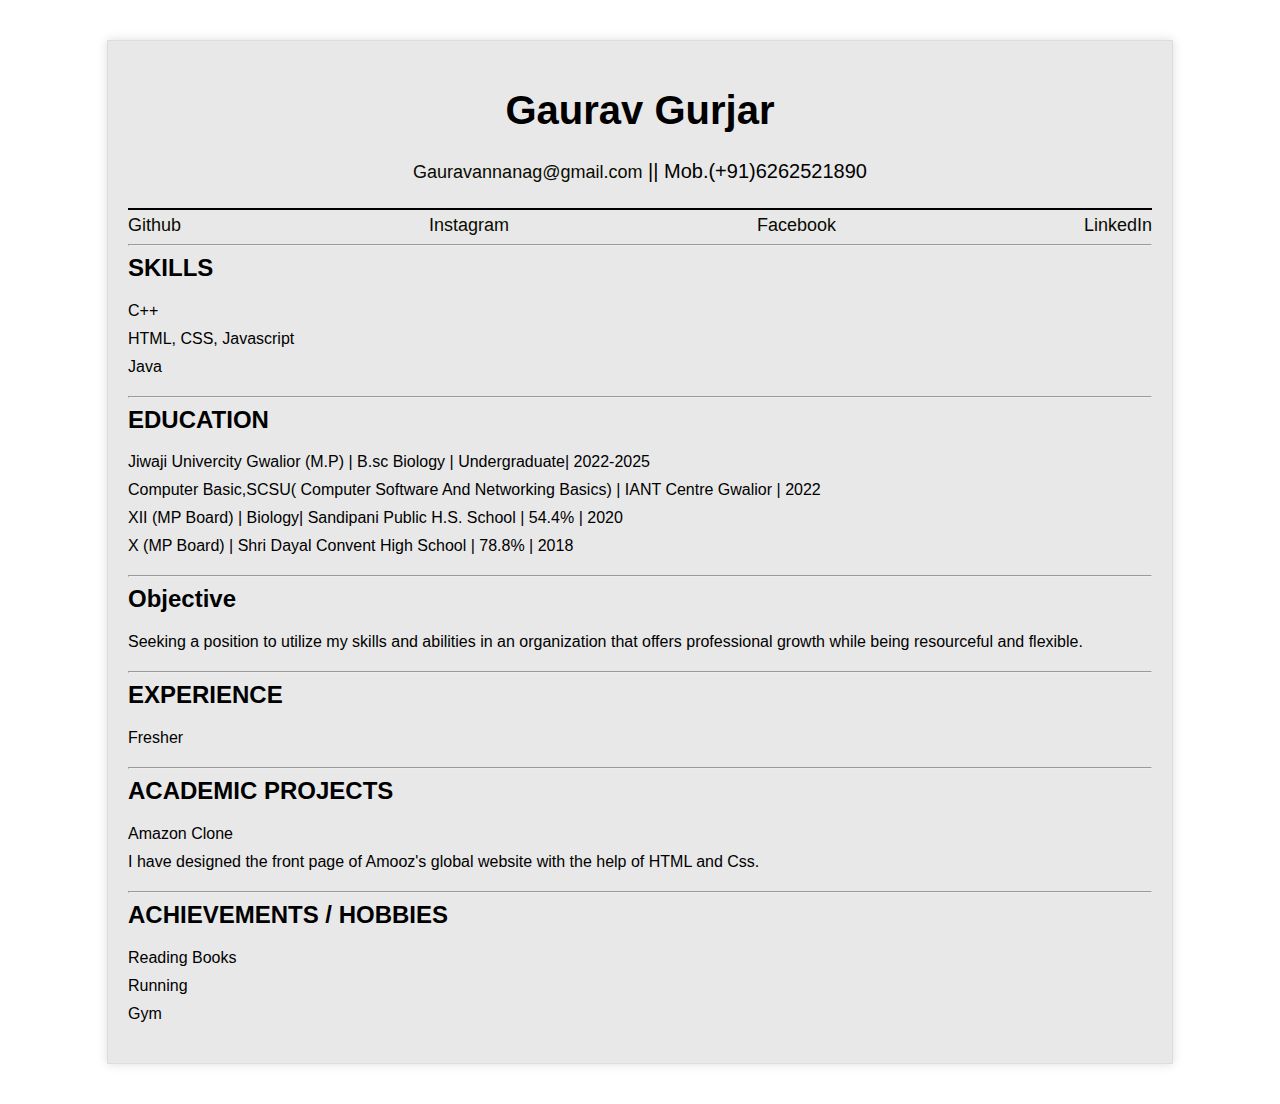
<file: Codestring Task 2/files/Document.html>
<!DOCTYPE html>
<!-- saved from url=(0081)file:///C:/Users/Gaurav/Desktop/Codestring%20Projects/codestring_task1/task1.html -->
<html lang="en"><head><meta http-equiv="Content-Type" content="text/html; charset=UTF-8">
    
    <meta name="viewport" content="width=device-width, initial-scale=1.0">
    <title>Document</title>
    <link rel="stylesheet" href="./Document_files/style.css">
</head>
<body>
  <div class="container">
      <!--introduction section-->
     <section>
      <div class="intro">
        <h1 id="name">Gaurav Gurjar</h1>
        <p><a class="links" href="file:///C:/Users/Gaurav/Desktop/Codestring%20Projects/codestring_task1/gauravannanag@gmail.com">Gauravannanag@gmail.com</a> || Mob.(+91)6262521890</p></div>

        <div class="connection">
          

          <a class="links" href="https://github.com/Gauravgurjar890">Github </a>

            <a class="links" href="https://www.instagram.com/annana_ji/">Instagram</a>
  
          <a class="links" href="https://m.facebook.com/login.php?next=https%3A%2F%2Fm.facebook.com%2Fgaurav.gurjar.123276%2F&amp;refsrc=deprecated&amp;_rdr">Facebook</a>
           
          <a class="links" href="https://www.linkedin.com/in/gaurav-gurjar-738378251"> LinkedIn  </a>
          
          
       </div><hr>
     
      </section>
      <div class="skills">
        <h2>SKILLS</h2>
        <ul>
          <li>C++</li>
          <li>HTML, CSS, Javascript</li>
          <li>Java</li>
        </ul>
      </div><hr>
      <div class="education">
        <h2>EDUCATION</h2>
        <ul>
          <li>Jiwaji Univercity Gwalior (M.P) | B.sc Biology  | Undergraduate| 2022-2025</li>
          <li>Computer Basic,SCSU( Computer Software And Networking Basics) | IANT Centre Gwalior | 2022</li>
          <li>XII (MP Board) | Biology| Sandipani Public H.S. School | 54.4% | 2020</li>
          <li>X (MP Board) | Shri Dayal Convent High School | 78.8% | 2018</li>
        </ul>
      </div><hr>
      <div class="objective">
        <h2>Objective</h2>
        <ul>
          <li>Seeking a position to utilize my skills and abilities in an organization that offers professional growth 
            while being resourceful and flexible.</li>
        </ul>
      </div><hr>
      
      <div class="experience">
        <h2>EXPERIENCE</h2>
        <ul>
          <li>Fresher</li>
          <li></li>
        </ul>
      </div><hr>
      <div class="projects">
        <h2>ACADEMIC PROJECTS</h2>
        <ul>
          <li>Amazon Clone</li>
          <li>I have designed the front page of Amooz's global website with the help of HTML and Css.</li>
        </ul>
      </div><hr>
      <div class="achievements">
        <h2>ACHIEVEMENTS / HOBBIES</h2>
        <ul>
          <li>Reading Books </li>
          <li>Running</li>
          <li>Gym</li>
        </ul>
      </div>
    </div>
   

</body></html>
</file>
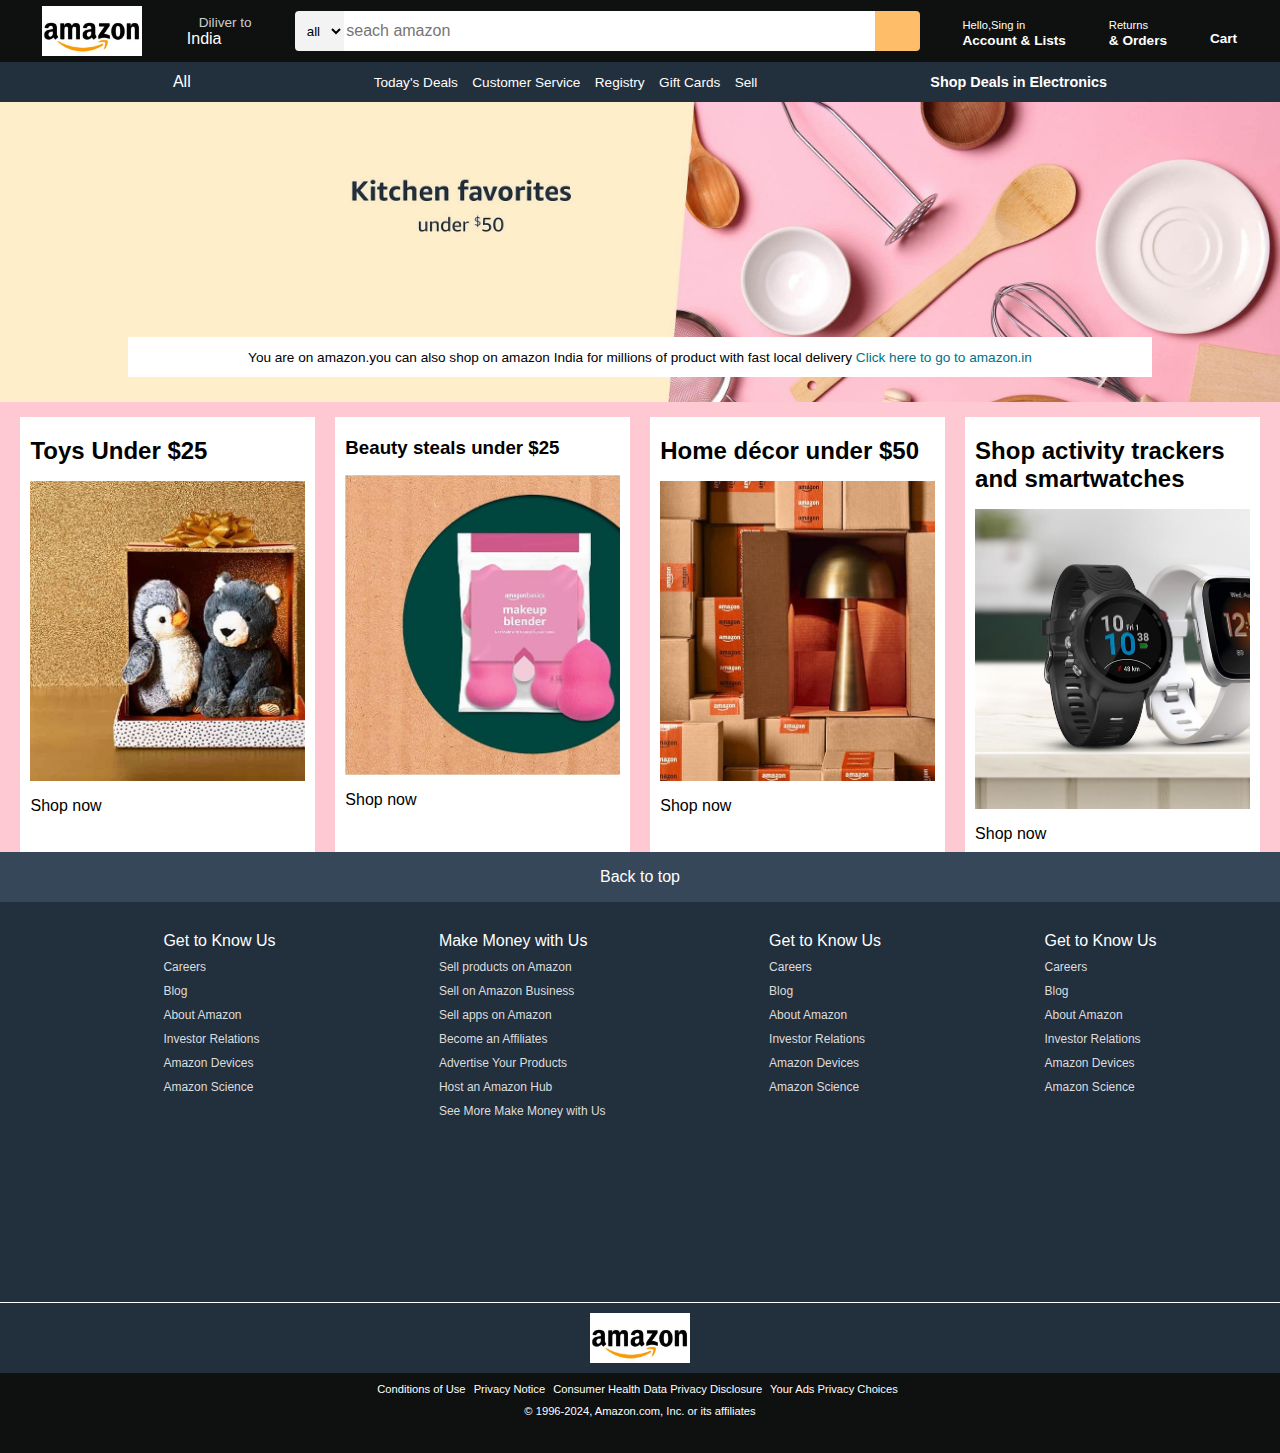
<file: Codestring Task 2/files/Amazon Clone Project/project.html>
<!DOCTYPE html>
<html lang="en">
<head>
    <meta charset="UTF-8">
    <meta name="viewport" content="width=device-width, initial-scale=1.0">
    <title>Amazon</title>
    <link rel="stylesheet" href="style.css">
    <link rel="stylesheet" href="https://cdnjs.cloudflare.com/ajax/libs/font-awesome/6.6.0/css/all.min.css" integrity="sha512-Kc323vGBEqzTmouAECnVceyQqyqdsSiqLQISBL29aUW4U/M7pSPA/gEUZQqv1cwx4OnYxTxve5UMg5GT6L4JJg==" crossorigin="anonymous" referrerpolicy="no-referrer" />
</head>
<body>
    <header>
        <div class="navbar border">
            <div class="nav-logo ">
                <div class="logo">

                </div>
            </div>
            <div class="nav-adress border">
                <p class="add-first">Diliver to</p>
                <div class="add-icon">
                    <i class="fa-solid fa-location-dot"></i>
                    <p class="add-sec">India</p>
                </div>
            </div>
            <div class="nav-search border">
                <select class="search-select">
                    <option>all</option>
                </select>
                <input placeholder="seach amazon" class="search-input">
                <div class="search-icon">
                    <i class="fa-solid fa-magnifying-glass"></i>
                    
                </div>
            </div>
            <div class="nav-signin border">
                <p><span>Hello,Sing in</span></p>
                <p class="nav-sec">Account & Lists</p>
            </div>
            <div class="nav-return border">
                <p><span>Returns</span></p>
                <p class="nav-sec">& Orders</p>
            </div>
            <div class="nav-cart border">
                <i class="fa-solid fa-cart-shopping"></i>
                Cart
            </div>
         </div>

           <div class="panel">
            <div class="all-panel">
                <i class="fa-solid fa-bars"></i>
                All
            </div>
            <div class="panel-ops">
                <p>Today's Deals</p>
                <p>Customer Service</p>
                <p> Registry</p>
                <p>Gift Cards</p>
                <p> Sell</p>
            </div>
            <div class="panel-deals">
                Shop Deals in Electronics
            </div>
           </div>
    </header>
    <div class="hero-section">
        <div class="hero-msg">
            <p>You are on amazon.you can also shop on amazon India for millions of product with fast local delivery  <a> Click here to go to amazon.in</a></p>
        </div>
    </div>
    <div class="shop-sec">
        <div class="box1 box">
            <div class="box-content">
                <h2>Toys Under $25</h2>
            <div class="box1-img" style="background-image: url('box9-image.jpg');"></div>
            <a>Shop now</a>
            </div>
        </div>
        <div class="box2 box">
            <div class="box-content">
                <h3>Beauty steals under $25</h3>
            <div class="box1-img" style="background-image: url('box10-image.jpg');"></div>
            <a>Shop now</a>
            </div>
        </div>
        <div class="box3 box"><div class="box-content">
            <h2>Home décor under $50</h2>
        <div class="box1-img" style="background-image: url('box11-image.jpg');"></div>
        <a>Shop now</a>
        </div></div>
        <div class="box4 box"><div class="box-content">
            <h2>Shop activity trackers and smartwatches</h2>
        <div class="box1-img" style="background-image: url('box8-image.jpg');"></div>
        <a>Shop now</a>
        </div></div>
    </div>
    <footer>
        <div class="foot-panel1">
            <a>Back to top</a> 
        </div>
        <div class="foot-panel2">
            <ul>
                <p>Get to Know Us</p>
                <a>Careers</a>
                <a>Blog</a>
                <a>About Amazon</a>
                <a>Investor Relations</a>
                <a>Amazon Devices</a>
                <a>Amazon Science</a>
           </ul>
           <ul>
            <p>Make Money with Us</p>
            <a>Sell products on Amazon</a>
            <a>Sell on Amazon Business</a>
            <a>Sell apps on Amazon</a>
            <a>Become an Affiliates</a>
            <a>Advertise Your Products</a>
            <a>Host an Amazon Hub</a>
            <a>See More Make Money with Us</a>
       </ul>
       <ul>
        <p>Get to Know Us</p>
        <a>Careers</a>
        <a>Blog</a>
        <a>About Amazon</a>
        <a>Investor Relations</a>
        <a>Amazon Devices</a>
        <a>Amazon Science</a>
      </ul>
        <ul>
        <p>Get to Know Us</p>
        <a>Careers</a>
        <a>Blog</a>
        <a>About Amazon</a>
        <a>Investor Relations</a>
        <a>Amazon Devices</a>
        <a>Amazon Science</a>
          </ul>
        </div>
        <div class="foot-panel3">
            <div class="logo"></div>
            
        </div>
        <div class="foot-panel4">
            <div class="pages">
                <a>Conditions of Use</a>
                <a>Privacy Notice</a>
                <a>Consumer Health Data Privacy Disclosure</a>
                <a>Your Ads Privacy Choices</a>
            </div>
            <div class="copyright">
                © 1996-2024, Amazon.com, Inc. or its affiliates
             </div>
        </div>
    </footer>
</body>
</html>
</file>
<file: Codestring Task 2/files/Document_files/style.css>
body{
    font-family: Arial, sans-serif;
	margin: 0;
	padding: 0; 
}

.container {
	width: 80%;
	margin: 40px auto;
	padding: 20px;
	background-color: #e8e8e8;
	border: 1px solid #ddd;
	box-shadow: 0 0 10px #ddd;}
.intro{
    font-size: 20px;
    text-align: left;
    padding-bottom: 5px;
    text-align: center;
    color: blacks;
    border-bottom:2px solid black;
}
.connection{
    display: flex;
    justify-content:space-between;
    align-items: center;
    color: white;
}
.links{
    padding-top:5px;
    font-size: 18px;
    color:rgb(8, 11, 1);

}
.links:hover {
	color: #23527c;
}

.header h1 {
	margin: 0;
}

.skills, .education, .experience, .projects, .objective, .achievements {
	margin-bottom: 20px;
}

h2 {
	margin-top: 0;
}

ul {
	list-style: none;
	padding: 0;
	margin: 0;
}

li {
	margin-bottom: 10px;
}

a {
	text-decoration: none;
	color: #b76e33cf;
}
</file>
<file: Codestring Task 2/files/Amazon Clone Project/style.css>
*{
    margin: 0px;
    font-family: Arial;
    border: none;
    border: border-box;

}

.navbar{
    height: 60px;
    background-color: #0f1111;
    color: white;
    display: flex;
    align-items: center;
    justify-content: space-evenly;
}

.nav-logo{
    height: 50px;
    width: 100pxs;
}

.logo{
    background-image: url(amazonlogo.jpg);
    background-size: cover;
    height: 50px;
    width: 100px;
}

.border{
    border: 1.5px solid transparent;
}  

.border :hover{
    border: 1.5px solid rgb(255, 255, 255);
}

/**box2**/

.add-first{
    color: #cccccc;
    font-size: 0.85rem;
    margin-left: 15px;
}

.add-sec{
    font-size: 1rem;
    margin-left: 3px;
}

.add-icon{
    display: flex;
}

/*box3*/
 
.nav-search{
    display: flex;
    justify-content: space-evenly;
    width: 625px;
    height: 40px;
    border-radius: 4px;
}


.nav-search:hover{
    border: 2px solid  #febd68;
}

.search-select{
    background-color: #f3f3f3;
    width: 50px;
    text-align: center;
    border-top-left-radius: 4px;
    border-bottom-left-radius: 4px;
    border: none;

}

.search-input{
    width: 530px;
    font-size: 1rem;
    border: none;
}

.search-icon{
    width: 45px;
     display: flex;
     justify-content: center;
     align-items: center;
     font-size: 1.2rem;
     background-color: #febd68;
     border-top-right-radius: 4px;
     border-bottom-right-radius: 4px;
     color: #0f1111;
}

/**box4**/


span{
    font-size: 0.7rem;
}

.nav-sec{
    font-size: 0.85rem;
    font-weight: 700;
}
/**box6**/

.nav-cart i{
    font-size: 35px;
}


.nav-cart{
    font-size: 0.85rem;
    font-weight: 700;
}


/**panel**/


.panel{
    height: 40px;
    background-color: #222f3d;
    display: flex;
    color: white;
    align-items: center;
    justify-content: space-evenly ;
}

.panel-ops p{
    display: inline;
    font-size: 0.85rem;
    margin-left: 10px;
}

.panel-deals{
    font-size: 0.9rem;
    font-weight: 700;
}


/**hero section**/


.hero-section{
    height: 300px;
    background-image: url(box1-image.jpg);
    background-size: cover;
    display: flex;
    justify-content: center;
    align-items: flex-end;
}

.hero-msg{
    background-color: white;
    color: black;
    height: 40px;
    display: flex;
    align-items: center;
    justify-content: center;
    font-size:0.85rem;
    width: 80%;
    margin-bottom: 25px;
}
.hero-msg a{
    color: #007185;
}
/**shop section**/

.shop-sec{
    display: flex;
    flex-wrap: wrap;
    justify-content: space-evenly;
    background-color:rgba(255, 192, 203, 0.852);
}

.box{
    height: 400px;
    width:23%;
    background-color: white;
    padding: 20px 0px 15px;
    margin-top: 15px;
}

.box1-img{
    height: 300px;
    background-image: contain;
    background-size: cover;
    margin-top: 1rem;
    margin-bottom: 1rem;
}

.box-content{
    margin-left:10px ;
    margin-right: 10px;
}


.box1-content a{
    color:#007185;
}

/**fotter**/
.foot-panel1{
    background-color: #37475a;
    color: white;
    height: 50px;
    display: flex;
    justify-content: center;
    align-items: center;
}

.foot-panel2{
    height: 400px;
    background-color: #222f3d;
    color: white;
    display: flex;
    justify-content: space-evenly;
}

ul{
    margin-top: 30px;
}

ul a{
    display: block;
    font-size: 0.75rem;
    margin-top: 10px;
    color: #dddddd;
}

.foot-panel3{
    height: 70px;
    background-color:#222f3d;
    color: white;
    border-top: 0.5px solid white;
    display: flex;
    justify-content: center;
    align-items: center;
}

.logo{
    background-image: url(amazonlogo.jpg);
    background-size: cover;
    height: 50px;
    width: 100px;
}

.foot-panel4{
    background-color: #0f1111;
    color: white;
    height: 80px;
    font-size: 0.7rem;
    text-align: center;
   /*  justify-content: center;
    align-items: center;*/
}
.pages{
    padding: 10px;  
}


.pages a{
    align-items: center;
    justify-content: space-evenly;
    margin-right: 5px;
}


.pages a:hover{
    border-bottom: 0.5px solid white;
}


.copyright:hover{
    border-bottom: 0.5px solid white;
}
</file>
